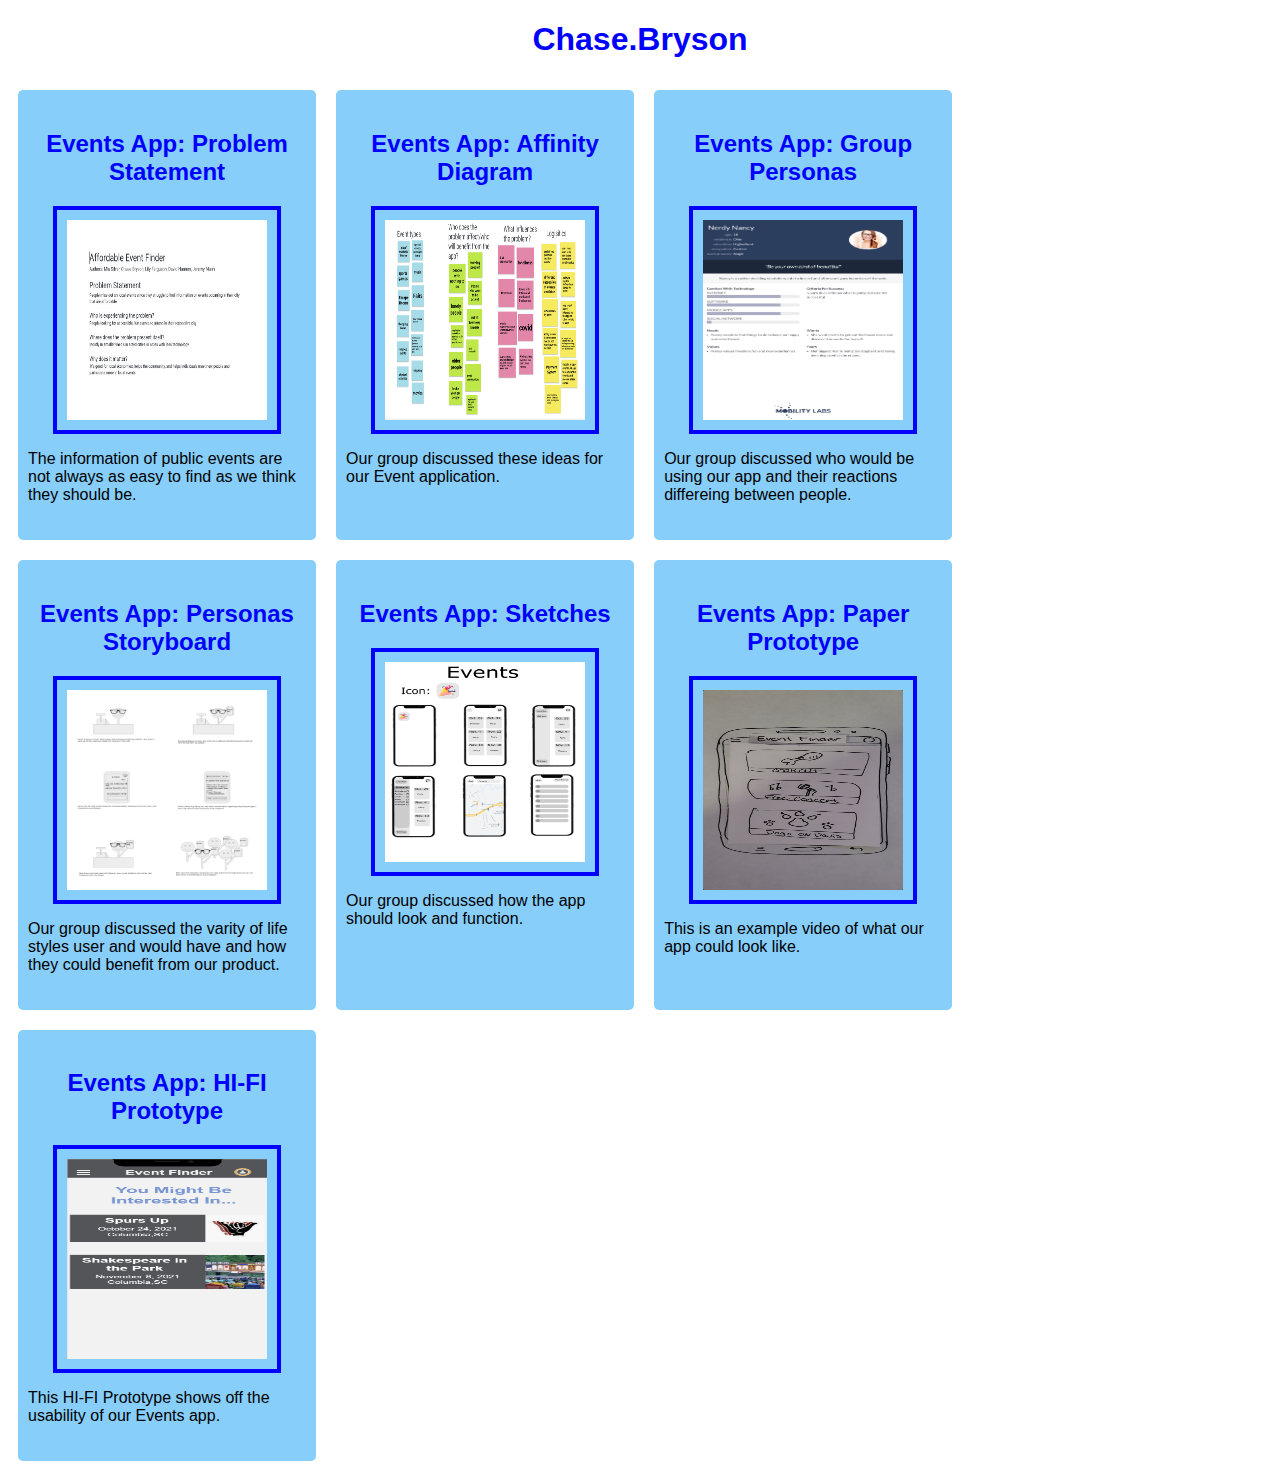
<file: index.html>
<!DOCTYPE html>
<html>
    <head>
        <title>CSCE 190: CHASE.BRYSON</title>
        <link rel="stylesheet" href="styles.css">
    </head>
<body>
    <h1>Chase.Bryson</h1>

    <div class="assignments">
        <!--PROBLEM STATEMENT-->
        <section class="assignment">
                <a href="problem-statement.pdf">
                    <h2> Events App: Problem Statement</h2>
                </a>
                <a href="https://docs.google.com/document/d/1bo-OwLnBSF9BEOX-nb_YGu6kID67hN3hwNOkHmYEp6Y/edit?usp=sharing">
                    <img src="problemstatement.PNG">
                </a>
                <p>
                    The information of public events are not always as easy to find as we think they should be.
                </p>
        </section>

           
        <!--AFFINITY DIAGRAM-->
        <section class="assignment">
                <a href="affinitydiagram.pdf">
                    <h2>Events App: Affinity Diagram</h2>
                </a>
                <a href="affinitydiagram.pdf">
                    <img src="affinitydiagram.PNG">
                </a>
                <p>
                    Our group discussed these ideas for our Event application.
                </p>
         </section>


        <!--GROUP PERSONAS-->
        <section class="assignment">
                <a href="personaimage.pdf">
                    <h2>Events App: Group Personas</h2>
                </a>
                <a href="personaimage.pdf">
                        <img src="personaimage.png">
                </a>
                <p>
                    Our group discussed who would be using our app and their reactions differeing between people.
                </p>
        </section>

        <!--PERSONAS STORYBOARD-->
        <section class="assignment">
            <a href="storyboard.pdf">
                <h2>Events App: Personas Storyboard</h2>
            </a>
            <a href="storyboard.pdf">
                <img src="storyboard.png">
            </a>
            <p>
                Our group discussed the varity of life styles user and 
                would have and how they could benefit from our product.
            </p>
        </section>

        <!--GROUP SKETCHES-->
        <section class="assignment">
            <a href="groupsketches.pdf">
                <h2>Events App: Sketches</h2>
            </a>
            <a href="groupsketches.pdf">
                <img src="groupsketches.png">
            </a>
            <p>
                Our group discussed how the app should
                look and function.
            </p>
        </section>

        <!--PAPER PROTOTYPE-->
        <section class="assignment">
            <a href="https://youtu.be/91HdBOgT0i4">
                <h2>Events App: Paper Prototype</h2>
            </a>
            <a href="https://youtu.be/91HdBOgT0i4">
                <img src="paperprototype.png">
            </a>
            <p>
                This is an example video of what our app could look like.
            </p>
        </section>

        <!--HI-FI PROTOTYPE-->
        <section class="assignment">
            <a href="Files/hi-fi-prototype/src/index.html#2">
                <h2>Events App: HI-FI Prototype</h2>
            </a>
            <a href="Files/hi-fi-prototype/src/index.html#2">
                <img src="images/hi-fi-prototype.png">
            </a>
            <p>
                This HI-FI Prototype shows off the usability of our Events app.
            </p>
        </section>

        <div>

    </body>
</html>
</file>
<file: styles.css>
body
{
    background: white;
    font-family:Arial, Helvectica, sans-serif;
}

.assignments
{
    display:flex;
    flex-wrap:wrap;
}

.assignment
{
    width:22%;
    padding:10px;
    margin:10px;
    padding:20px 10px;
    background: lightskyblue;
    border-radius:5px;
}

.assignment img
{
    width:200px;
    height:200px;
    padding:10px;
    border:4px solid blue;
    display:block;
    margin:auto;
}

.assignment img:hover
{
   border:4px dashed cyan;
}

h1
{
    color:blue;
    text-align:center;
}

h1:hover
{
    color:cyan;
}

h2
{
    text-align:center;
}

a
{
    text-decoration:none;
    color: blue;
}

a:hover
{
    color:cyan;
}
</file>
